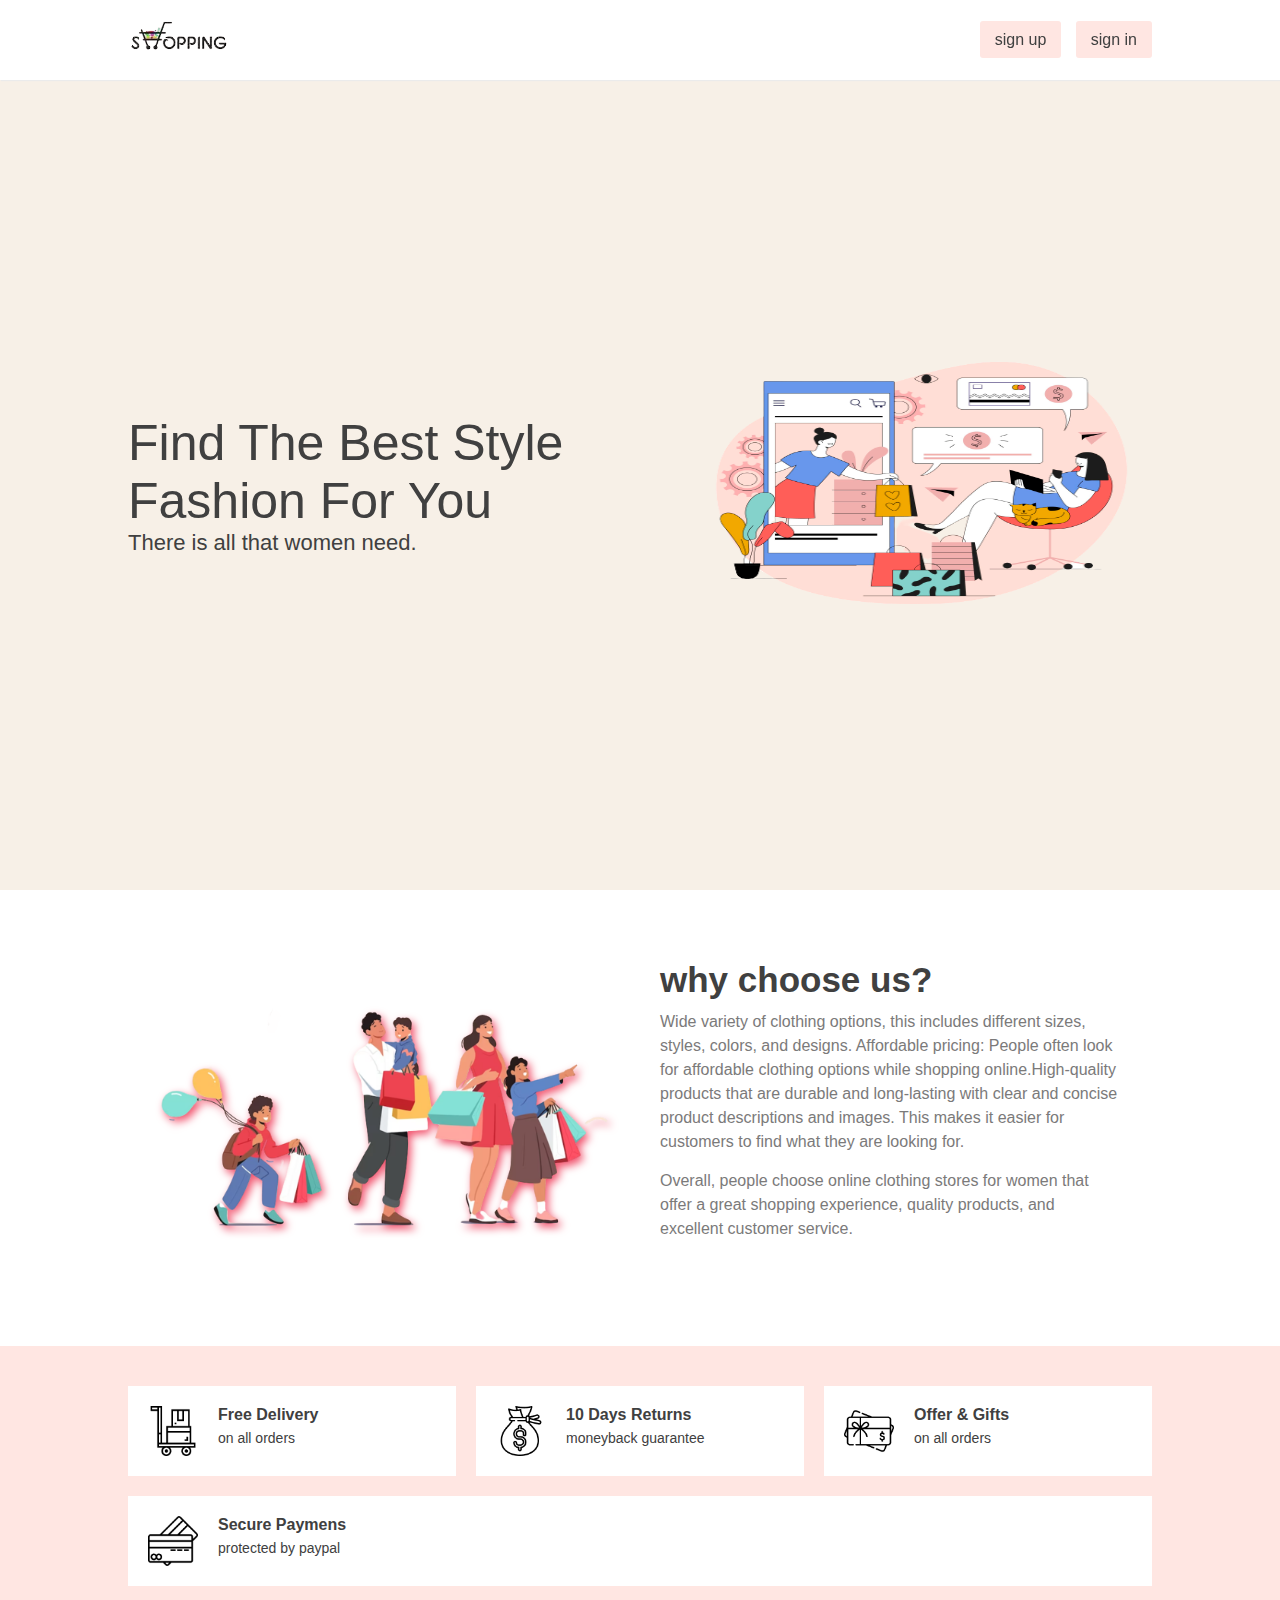
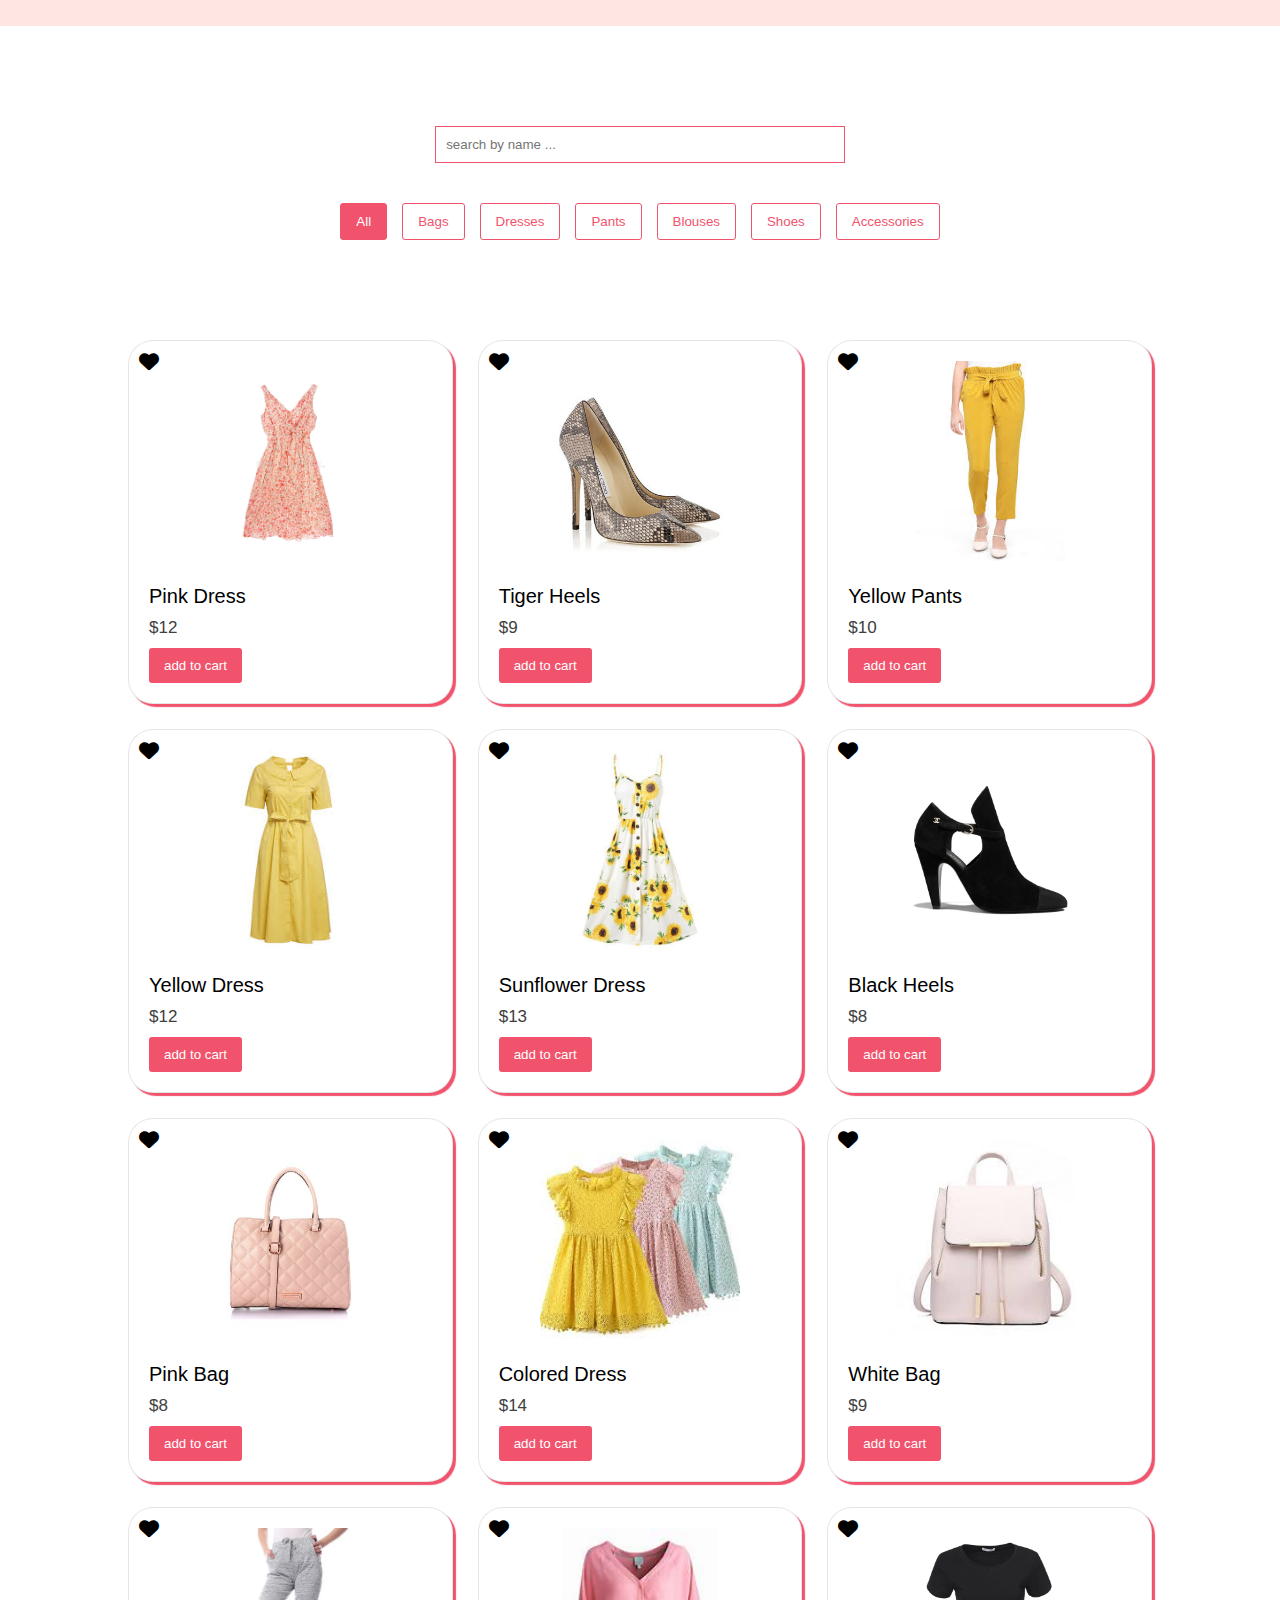
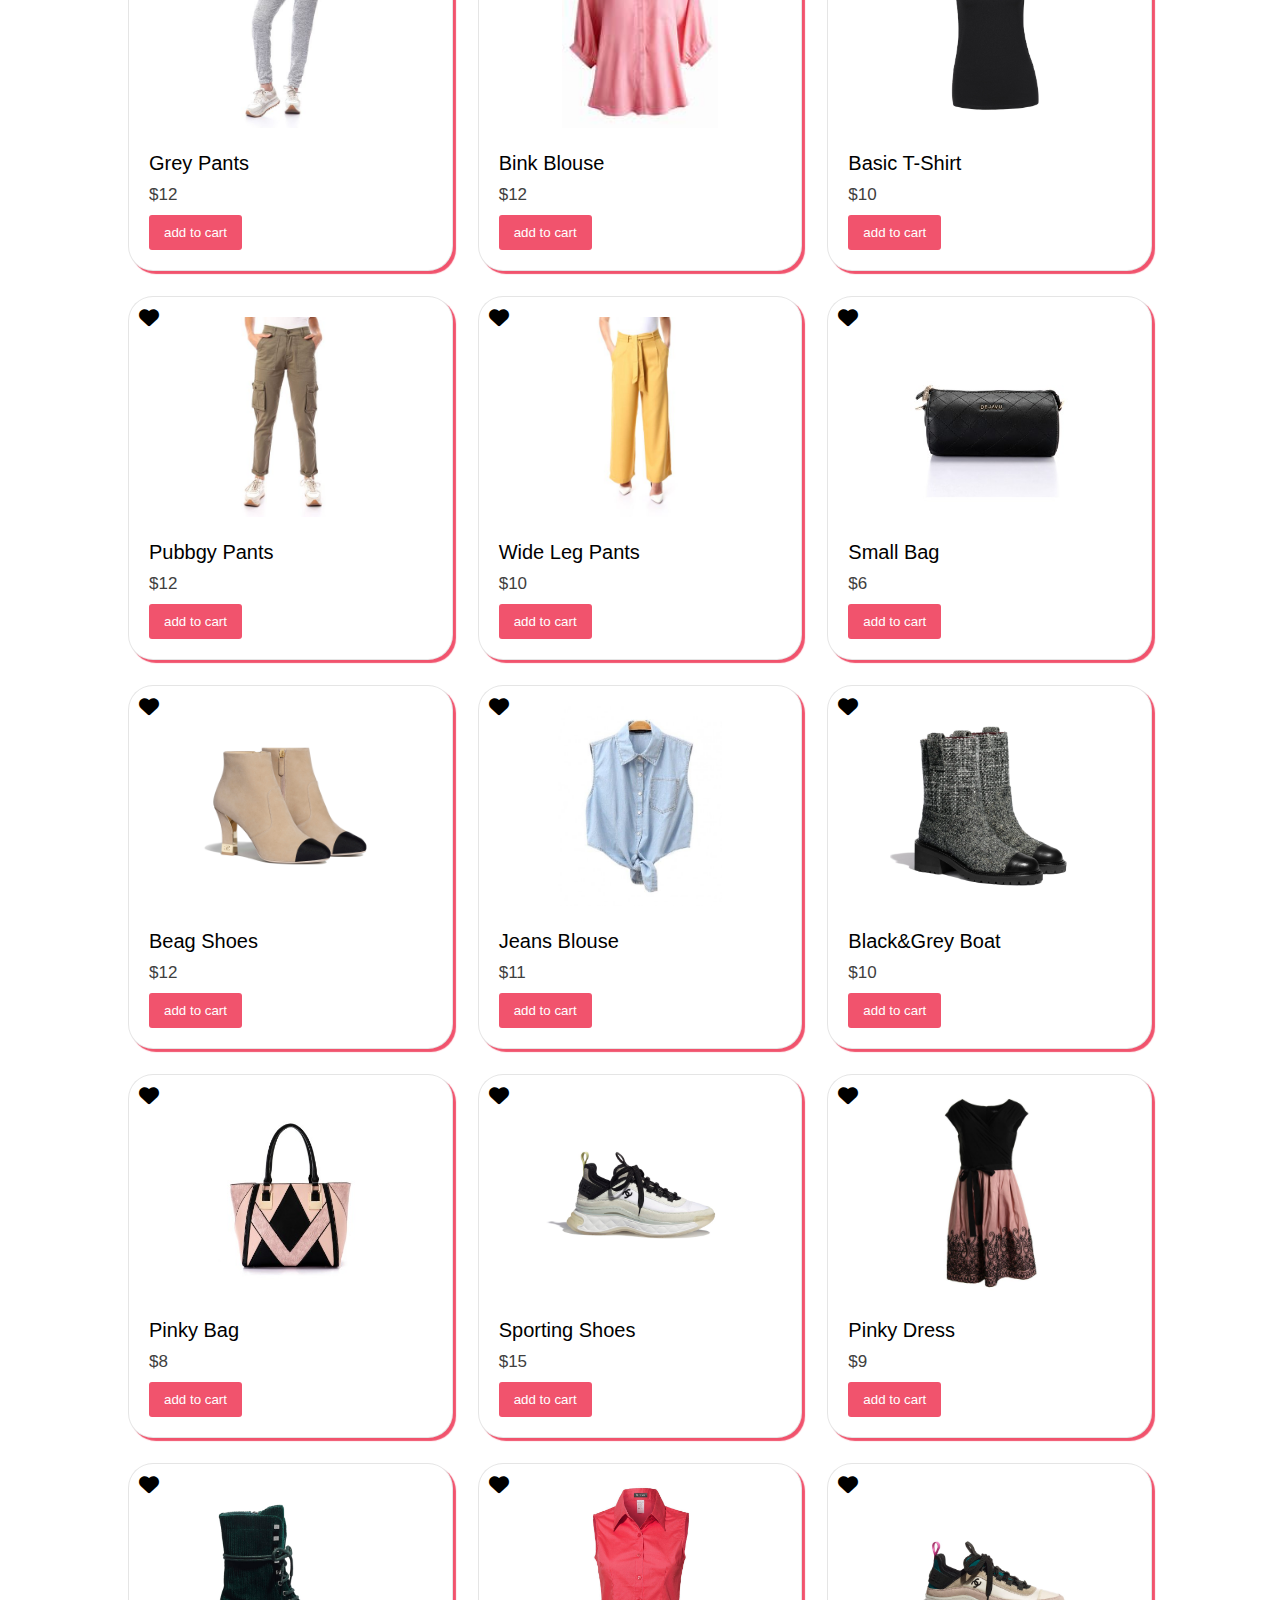
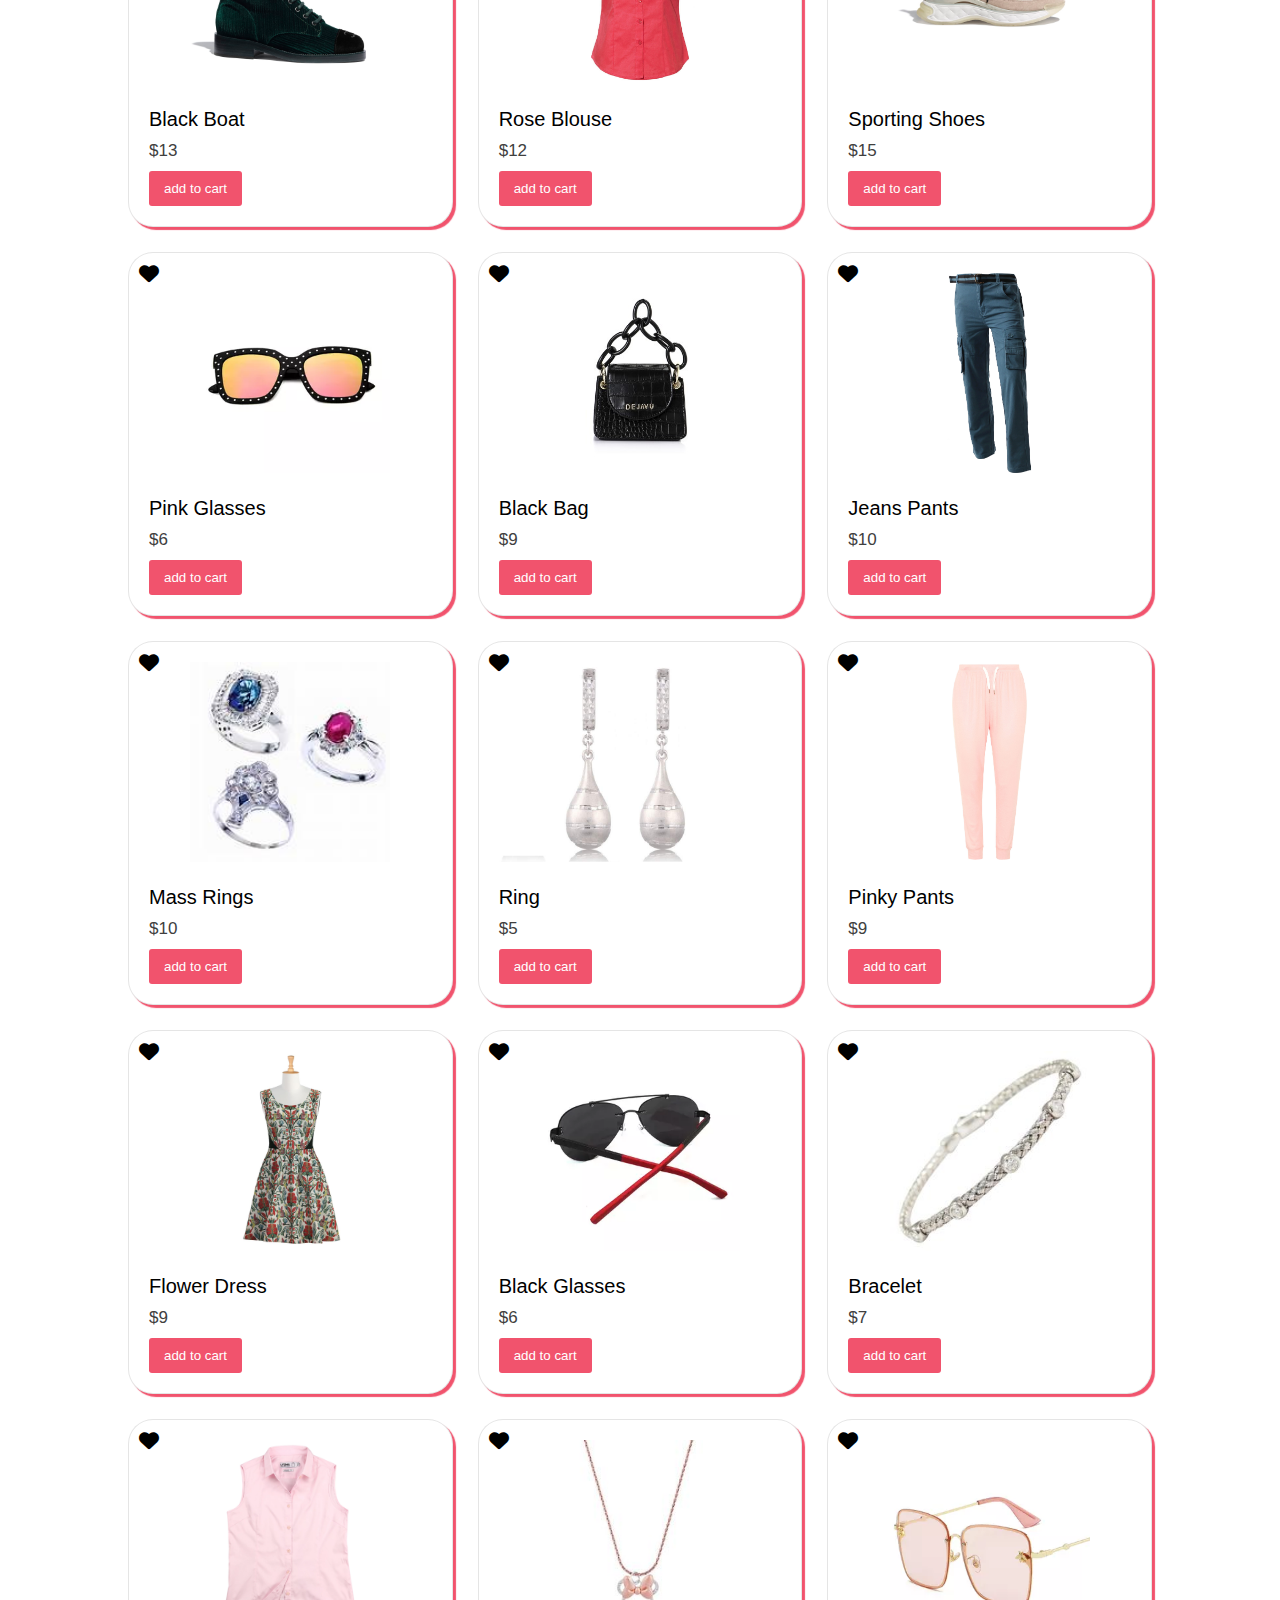
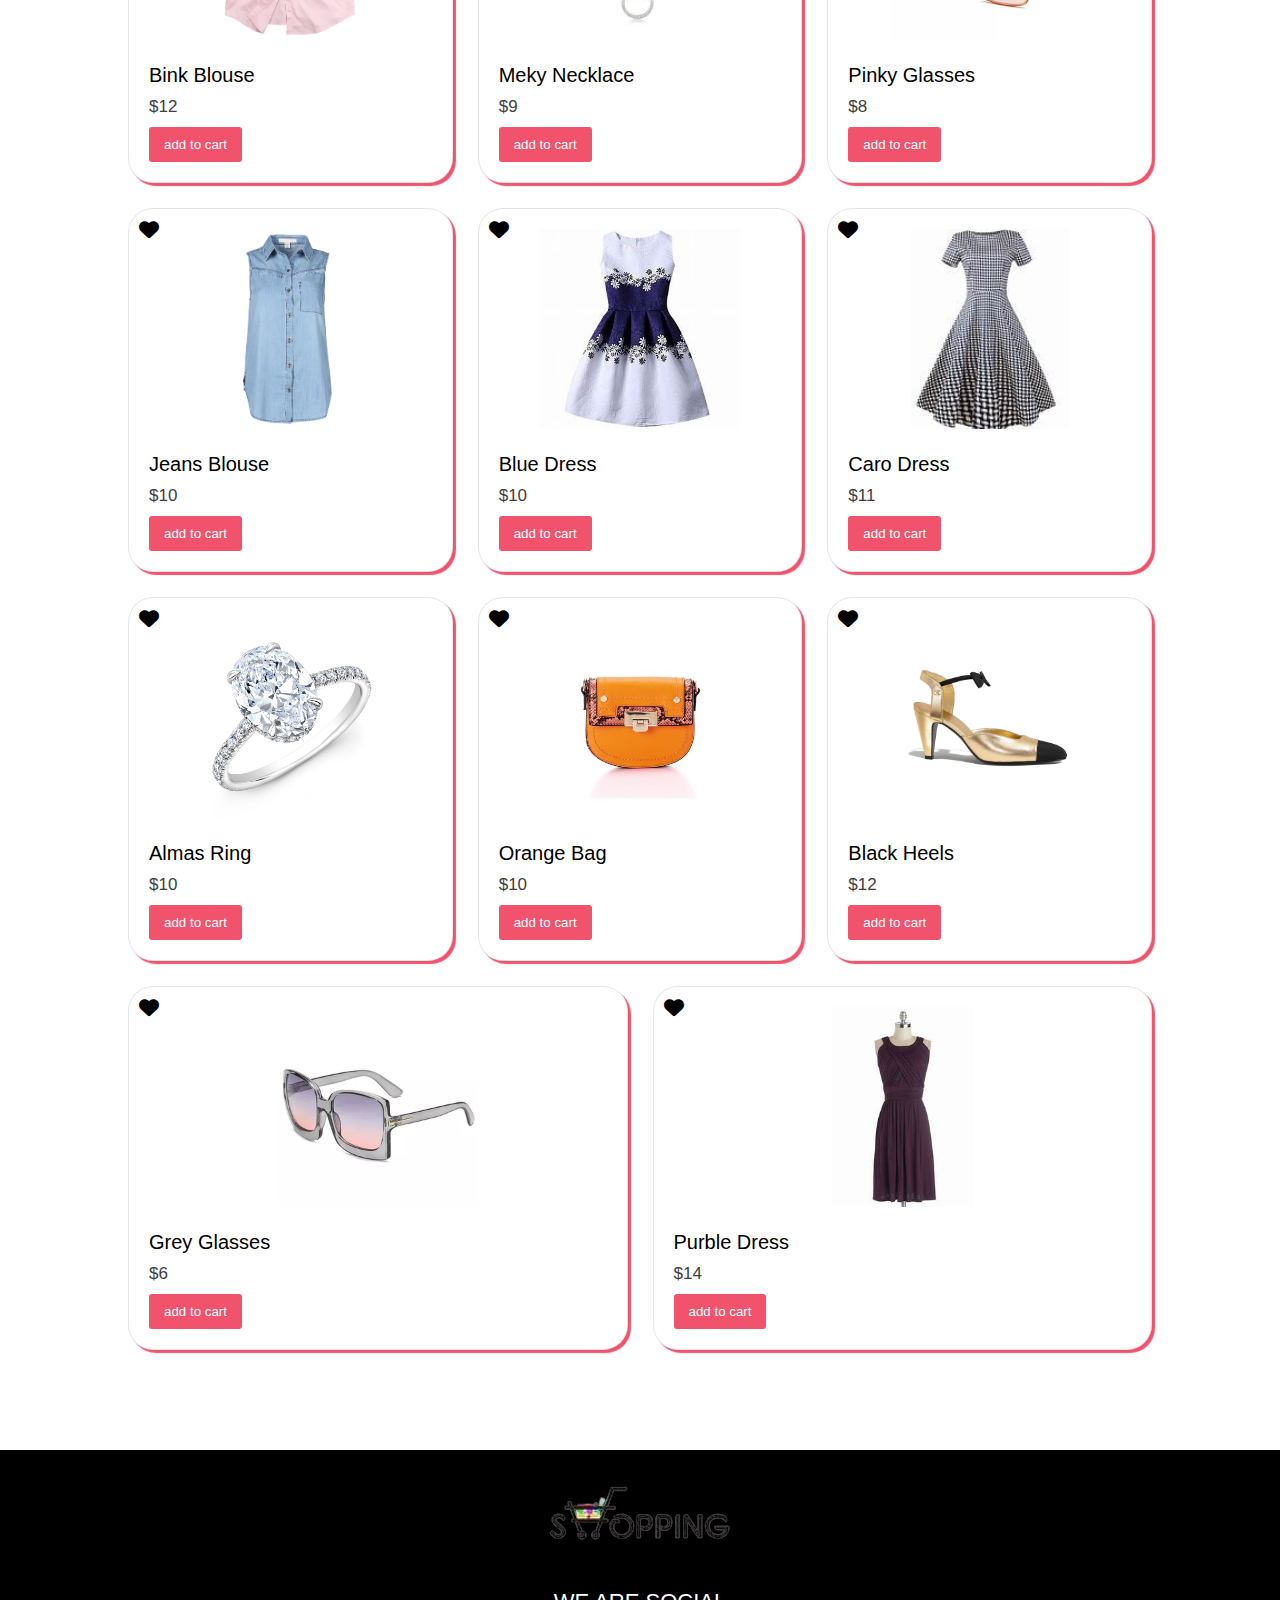
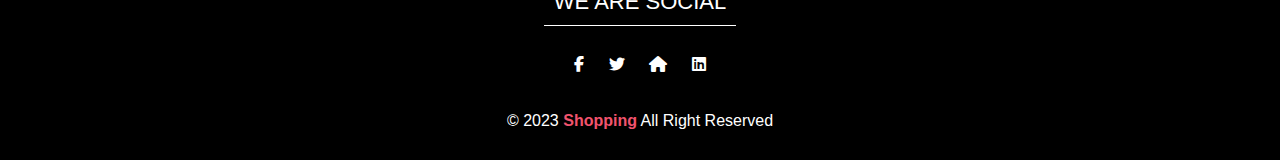
<file: index.html>
<!DOCTYPE html>
<html lang="en">

<head>
    <meta charset="UTF-8">
    <meta http-equiv="X-UA-Compatible" content="IE=edge">
    <meta name="viewport" content="width=device-width, initial-scale=1.0">
    <link rel="stylesheet" href="css/stylesheet.css">
    <link rel="stylesheet" href="https://cdnjs.cloudflare.com/ajax/libs/font-awesome/6.4.0/css/all.min.css">
    <title>Shopping</title>
</head>

<body>

    <!-- start navbar -->
    <header>
        <a href="index.html" class="logo">
            <img src="images/logo.png" alt="logo" />
        </a>
        <ul class="navbar">

            <div class="userInfo">
                <a href="favourite.html">Favourite</a>
                <div class="cart_icon">
                    <i class="fa-solid fa-cart-shopping" id="cart-shopping"></i>
                    <span class="bedge">0</span>
                    <div class="menuCart">
                        <div class="close">x</div>
                        <div class="addedProducts"></div>
                        <a href="cartProducts.html">view all</a>
                    </div>
                </div>
                <a href="#" id="user">Bassant123</a>
                <a href="#" id="logout">log out</a>
            </div>
        </ul>

        <div class="links">
            <a href="signup.html">sign up</a>
            <a href="login.html">sign in</a>
        </div>

        <i class="fa fa-bars" id="menu"></i>
    </header>
    <!-- end navbar  -->


    <!-- start Home Section -->
    <div class="home" id="home">
        <div class="container">
            <div class="content">
                <h1>find the best style fashion for you</h1>
                <h3>There is all that women need. </h3>
            </div>

            <div class="image">
                <img src="images/header.png">
            </div>
        </div>
    </div>
    <!-- End Home Section -->


    <!-- start about -->
    <div class="about" id="about">
        <div class="container">
            <div class="row">
                <div class="img-container">
                    <img src="images/about.png" alt="about">
                </div>

                <div class="content">
                    <h3>why choose us?</h3>
                    <p>Wide variety of clothing options, this includes different sizes, styles, colors, and designs.
                        Affordable pricing: People often look for affordable clothing options while shopping
                        online.High-quality products that are durable and long-lasting with clear and concise product
                        descriptions and images. This makes it easier for customers to find what they are looking for.
                    </p>

                    <p>
                        Overall, people choose online clothing stores for women that offer a great shopping experience,
                        quality products, and excellent customer service.
                    </p>
                </div>
            </div>
        </div>
    </div>
    <!-- end about -->

    <!-- start icons section  -->
    <section class="icons-container">
        <div class="container">
            <div class="icons">
                <img src="images/icon-1.png" alt="icon1">
                <div class="info">
                    <h3>free delivery</h3>
                    <span>on all orders</span>
                </div>
            </div>

            <div class="icons">
                <img src="images/icon-2.png" alt="icon2">
                <div class="info">
                    <h3>10 days returns</h3>
                    <span>moneyback guarantee</span>
                </div>
            </div>

            <div class="icons">
                <img src="images/icon-3.png" alt="icon3">
                <div class="info">
                    <h3>offer & gifts</h3>
                    <span>on all orders</span>
                </div>
            </div>

            <div class="icons">
                <img src="images/icon-4.png" alt="icon4">
                <div class="info">
                    <h3>secure paymens</h3>
                    <span>protected by paypal</span>
                </div>
            </div>

        </div>
    </section>
    <!-- ends icons section -->


    <!-- start prodcuts section -->
    <div class="container">
        <input type="search" id="search" placeholder="search by name ...">
        <div class="filterBtns">
            <button class="filter-btn active">All</button>
            <button class="filter-btn">Bags</button>
            <button class="filter-btn">Dresses</button>
            <button class="filter-btn">Pants</button>
            <button class="filter-btn">Blouses</button>
            <button class="filter-btn">Shoes</button>
            <button class="filter-btn">Accessories</button>
        </div>
    </div>

    <div class="products" id="product">
        <div class="container">
            <div class="allProducts">

            </div>
        </div>
    </div>
    <!-- end prodcuts section -->


    <!-- Start Footer -->
    <footer>
        <div class="container">
            <img src="images/logo.png" alt="Logo">
            <p>We Are Social</p>
            <div class="social-icons">
                <i class="fab fa-facebook-f"></i>
                <i class="fab fa-twitter"></i>
                <i class="fas fa-home"></i>
                <i class="fab fa-linkedin"></i>
            </div>
            <p class="copyright">&COPY; 2023 <span>Shopping</span> All Right Reserved</p>
        </div>
        </div>
    </footer>
    <!-- End Footer -->

    <script src="js/navbar.js"></script>
    <script src="js/main.js"></script>
</body>

</html>
</file>
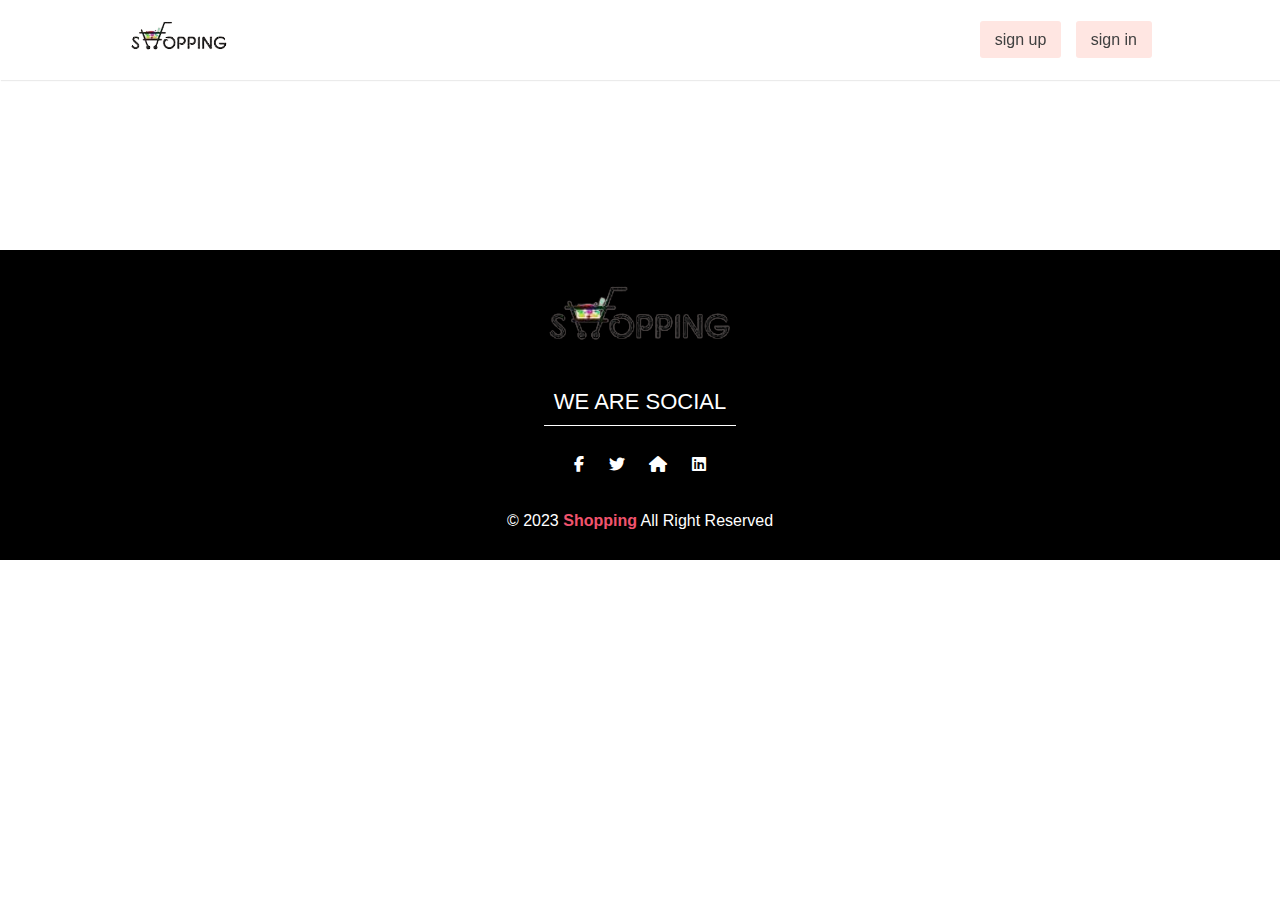
<file: cartProducts.html>
<!DOCTYPE html>
<html lang="en">

<head>
    <meta charset="UTF-8">
    <meta http-equiv="X-UA-Compatible" content="IE=edge">
    <meta name="viewport" content="width=device-width, initial-scale=1.0">
    <link rel="stylesheet" href="css/stylesheet.css">
    <link rel="stylesheet" href="https://cdnjs.cloudflare.com/ajax/libs/font-awesome/6.4.0/css/all.min.css">
    <title>Shopping</title>
</head>

<body>

    <!-- start navbar -->
    <header>
        <a href="index.html" class="logo">
            <img src="images/logo.png" alt="logo" />
        </a>
        <ul class="navbar">

            <div class="userInfo">
                <a href="#" id="user">Bassant123</a>
                <a href="#" id="logout">log out</a>
            </div>
        </ul>

        <div class="links">
            <a href="signup.html">sign up</a>
            <a href="login.html">sign in</a>
        </div>

        <i class="fa fa-bars" id="menu"></i>
    </header>
    <!-- end navbar  -->

    <div class="emptyCart">
        your cart is empty, please add any product :(
    </div>

    <div class="container">

        <div class="productsIncart">
        </div>
    </div>

    <!-- Start Footer -->
    <footer>
        <div class="container">
            <img src="images/logo.png" alt="Logo">
            <p>We Are Social</p>
            <div class="social-icons">
                <i class="fab fa-facebook-f"></i>
                <i class="fab fa-twitter"></i>
                <i class="fas fa-home"></i>
                <i class="fab fa-linkedin"></i>
            </div>
            <p class="copyright">&COPY; 2023 <span>Shopping</span> All Right Reserved</p>
        </div>
        </div>
    </footer>
    <!-- End Footer -->

    <script src="js/navbar.js"></script>
    <script src="js/cart.js"></script>
</body>

</html>
</file>
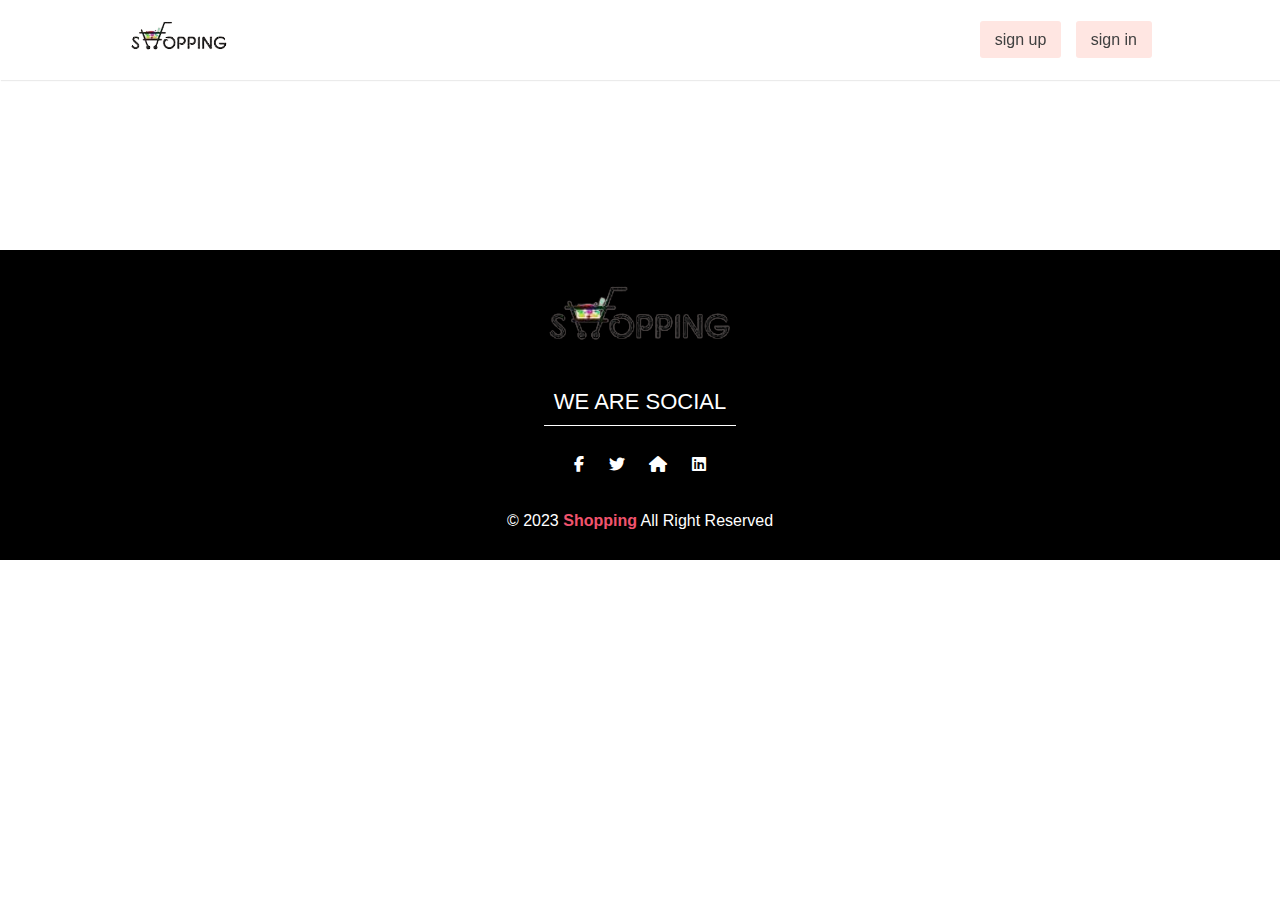
<file: favourite.html>
<!DOCTYPE html>
<html lang="en">

<head>
    <meta charset="UTF-8">
    <meta http-equiv="X-UA-Compatible" content="IE=edge">
    <meta name="viewport" content="width=device-width, initial-scale=1.0">
    <link rel="stylesheet" href="css/stylesheet.css">
    <link rel="stylesheet" href="https://cdnjs.cloudflare.com/ajax/libs/font-awesome/6.4.0/css/all.min.css">
    <title>Shopping || Favourite</title>
</head>

<body>

    <!-- start navbar -->
    <header>
        <a href="index.html" class="logo">
            <img src="images/logo.png" alt="logo" />
        </a>
        <ul class="navbar">

            <div class="userInfo">
                <a href="#" id="user">Bassant123</a>
                <a href="#" id="logout">log out</a>
            </div>
        </ul>

        <div class="links">
            <a href="signup.html">sign up</a>
            <a href="login.html">sign in</a>
        </div>

        <i class="fa fa-bars" id="menu"></i>
    </header>
    <!-- end navbar  -->

    <div class="emptyFav">
        your fav is empty, please add any product :(
    </div>

    <div class="container">
        <div class="favProducts">

        </div>
    </div>

    <!-- Start Footer -->
    <footer>
        <div class="container">
            <img src="images/logo.png" alt="Logo">
            <p>We Are Social</p>
            <div class="social-icons">
                <i class="fab fa-facebook-f"></i>
                <i class="fab fa-twitter"></i>
                <i class="fas fa-home"></i>
                <i class="fab fa-linkedin"></i>
            </div>
            <p class="copyright">&COPY; 2023 <span>Shopping</span> All Right Reserved</p>
        </div>
        </div>
    </footer>
    <!-- End Footer -->

    <script src="js/navbar.js"></script>
    <script src="js/favourite.js"></script>
</body>

</html>
</file>
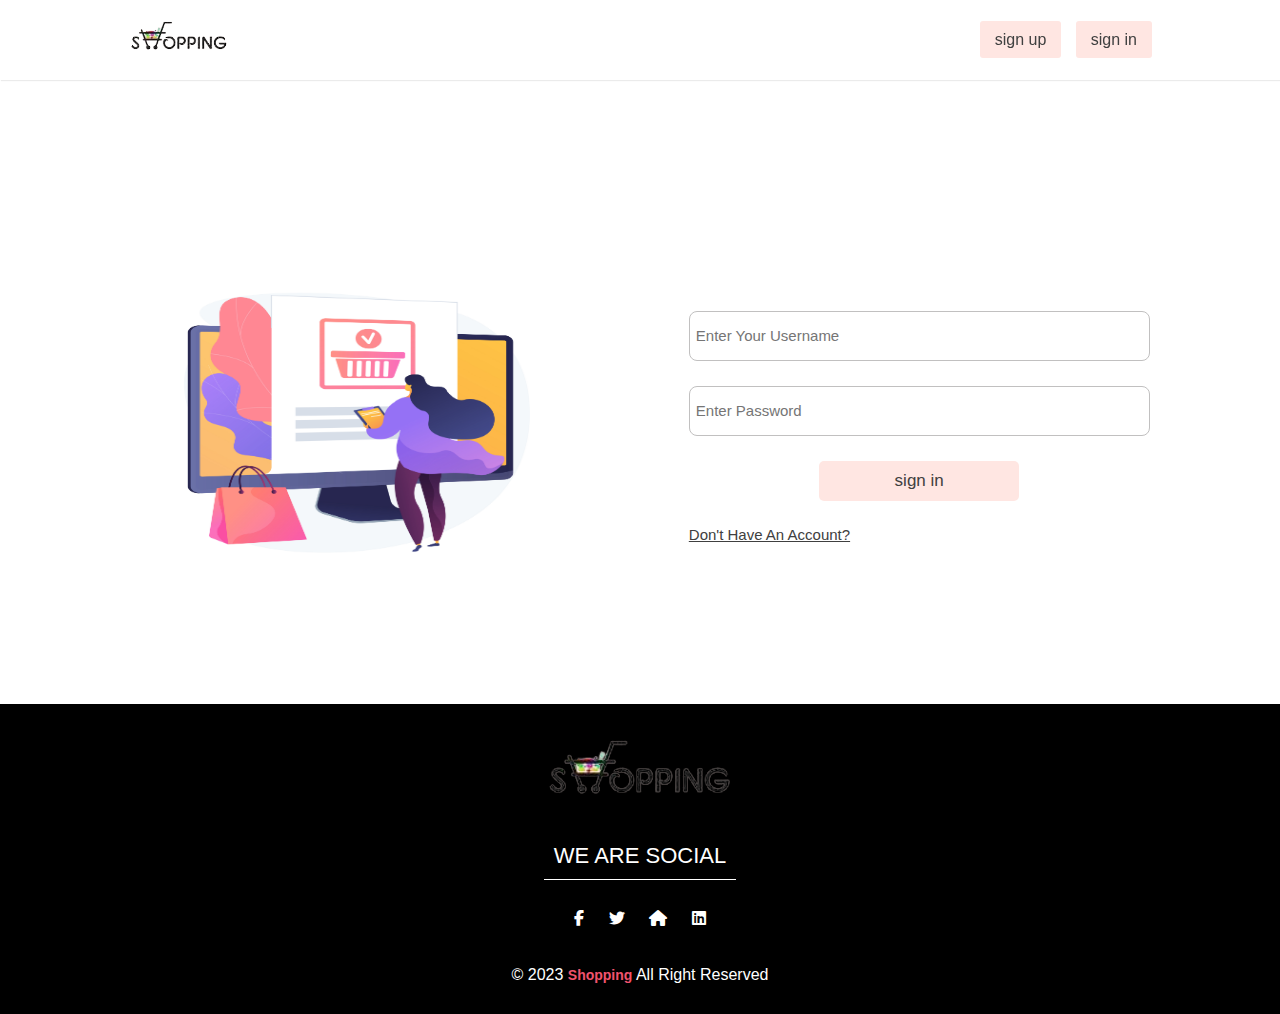
<file: login.html>
<!DOCTYPE html>
<html lang="en">

<head>
    <meta charset="UTF-8">
    <meta http-equiv="X-UA-Compatible" content="IE=edge">
    <meta name="viewport" content="width=device-width, initial-scale=1.0">
    <link rel="stylesheet" href="css/stylesheet.css">
    <link rel="stylesheet" href="css/form.css">
    <link rel="stylesheet" href="https://cdnjs.cloudflare.com/ajax/libs/font-awesome/6.4.0/css/all.min.css">
    <title>Shopping || Signin</title>
</head>

<body>

    <!-- start navbar -->
    <header>
        <a href="index.html" class="logo">
            <img src="images/logo.png" alt="logo" />
        </a>
        <div class="formlinks">
            <a href="signup.html">sign up</a>
            <a href="login.html">sign in</a>
        </div>
    </header>
    <!-- end navbar  -->

    <!-- Start Sign In -->
    <div class="form-section">
        <div class="container">
            <div class="content">
                <div class="image">
                    <img src="images/login.jpg" alt="signup">
                </div>
                <form>
                    <div class="inputBox">
                        <input type="text" placeholder="Enter Your Username" id="userName">
                        <span class="failed"></span>
                    </div>

                    <div class="inputBox">
                        <input type="password" placeholder="Enter Password" id="Password">
                        <span class="failed"></span>
                    </div>
                    <input type="submit" value="sign in" id="btn-signin">

                    <div class="account">
                        <a href="signup.html">don't have an account?</a>
                    </div>
                </form>
            </div>
        </div>
    </div>
    <!-- End Sign In -->

    <!-- Start Footer -->
    <footer>
        <div class="container">
            <img src="images/logo.png" alt="Logo">
            <p>We Are Social</p>
            <div class="social-icons">
                <i class="fab fa-facebook-f"></i>
                <i class="fab fa-twitter"></i>
                <i class="fas fa-home"></i>
                <i class="fab fa-linkedin"></i>
            </div>
            <p class="copyright">&COPY; 2023 <span>Shopping</span> All Right Reserved</p>
        </div>
        </div>
    </footer>
    <!-- End Footer -->


    <script src="js/login.js"></script>
</body>

</html>
</file>
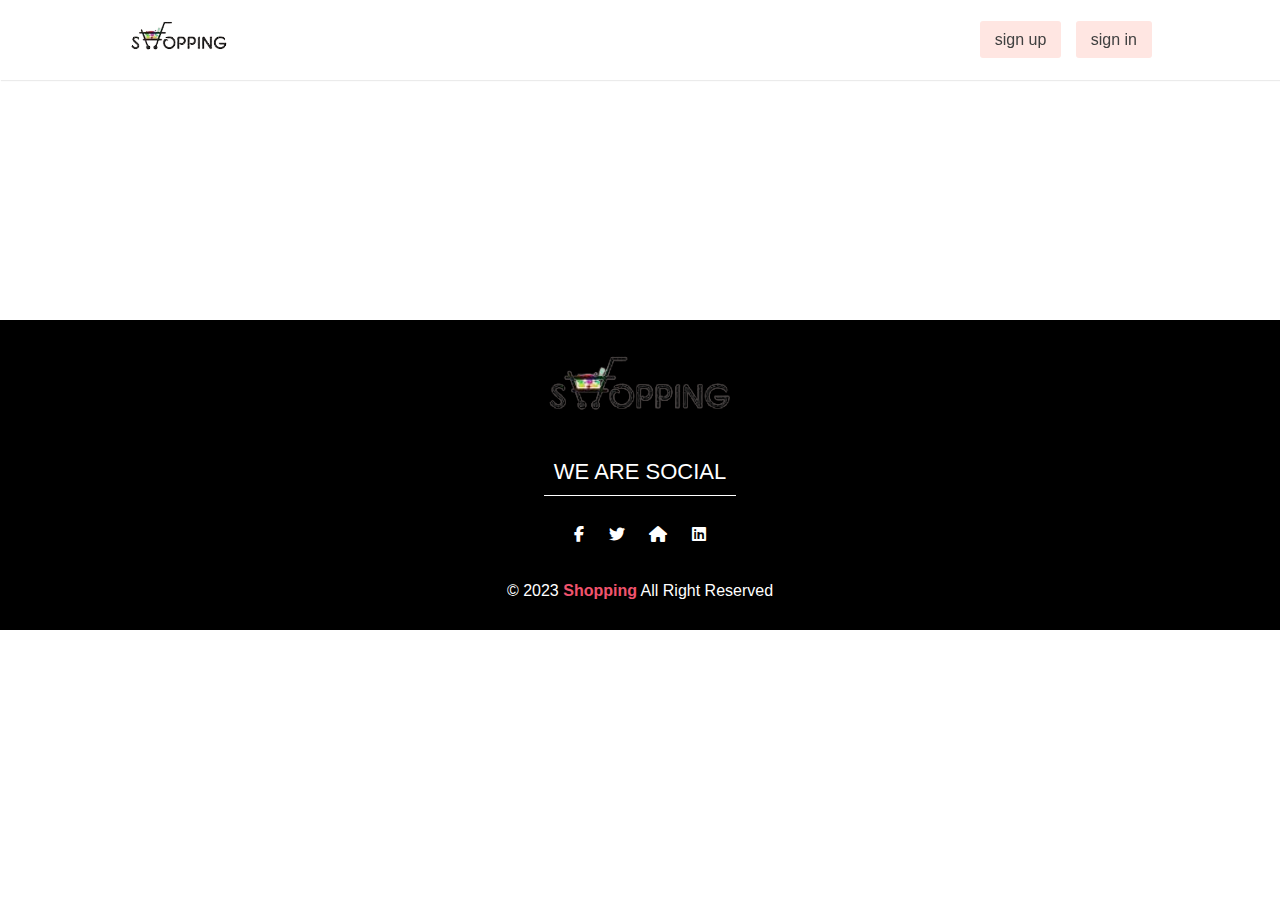
<file: productDetails.html>
<!DOCTYPE html>
<html lang="en">

<head>
    <meta charset="UTF-8">
    <meta http-equiv="X-UA-Compatible" content="IE=edge">
    <meta name="viewport" content="width=device-width, initial-scale=1.0">
    <link rel="stylesheet" href="css/stylesheet.css">
    <link rel="stylesheet" href="https://cdnjs.cloudflare.com/ajax/libs/font-awesome/6.4.0/css/all.min.css">
    <title>Shopping||Details</title>
</head>

<body>

    <!-- start navbar -->
    <header>
        <a href="index.html" class="logo">
            <img src="images/logo.png" alt="logo" />
        </a>
        <ul class="navbar">

            <div class="userInfo">
                <a href="#" id="user">Bassant123</a>
                <a href="#" id="logout">log out</a>
            </div>
        </ul>

        <div class="links">
            <a href="signup.html">sign up</a>
            <a href="login.html">sign in</a>
        </div>

        <i class="fa fa-bars" id="menu"></i>
    </header>
    <!-- end navbar  -->

    <!-- Product Details -->
    <div class="container">
        <div class="product-details">

        </div>
    </div>
    <!-- End Product Details -->

    <!-- Start Footer -->
    <footer>
        <div class="container">
            <img src="images/logo.png" alt="Logo">
            <p>We Are Social</p>
            <div class="social-icons">
                <i class="fab fa-facebook-f"></i>
                <i class="fab fa-twitter"></i>
                <i class="fas fa-home"></i>
                <i class="fab fa-linkedin"></i>
            </div>
            <p class="copyright">&COPY; 2023 <span>Shopping</span> All Right Reserved</p>
        </div>
        </div>
    </footer>
    <!-- End Footer -->

    <script src="js/navbar.js"></script>
    <script src="js/main.js"></script>
    <script src="js/productDetails.js"></script>
</body>

</html>
</file>
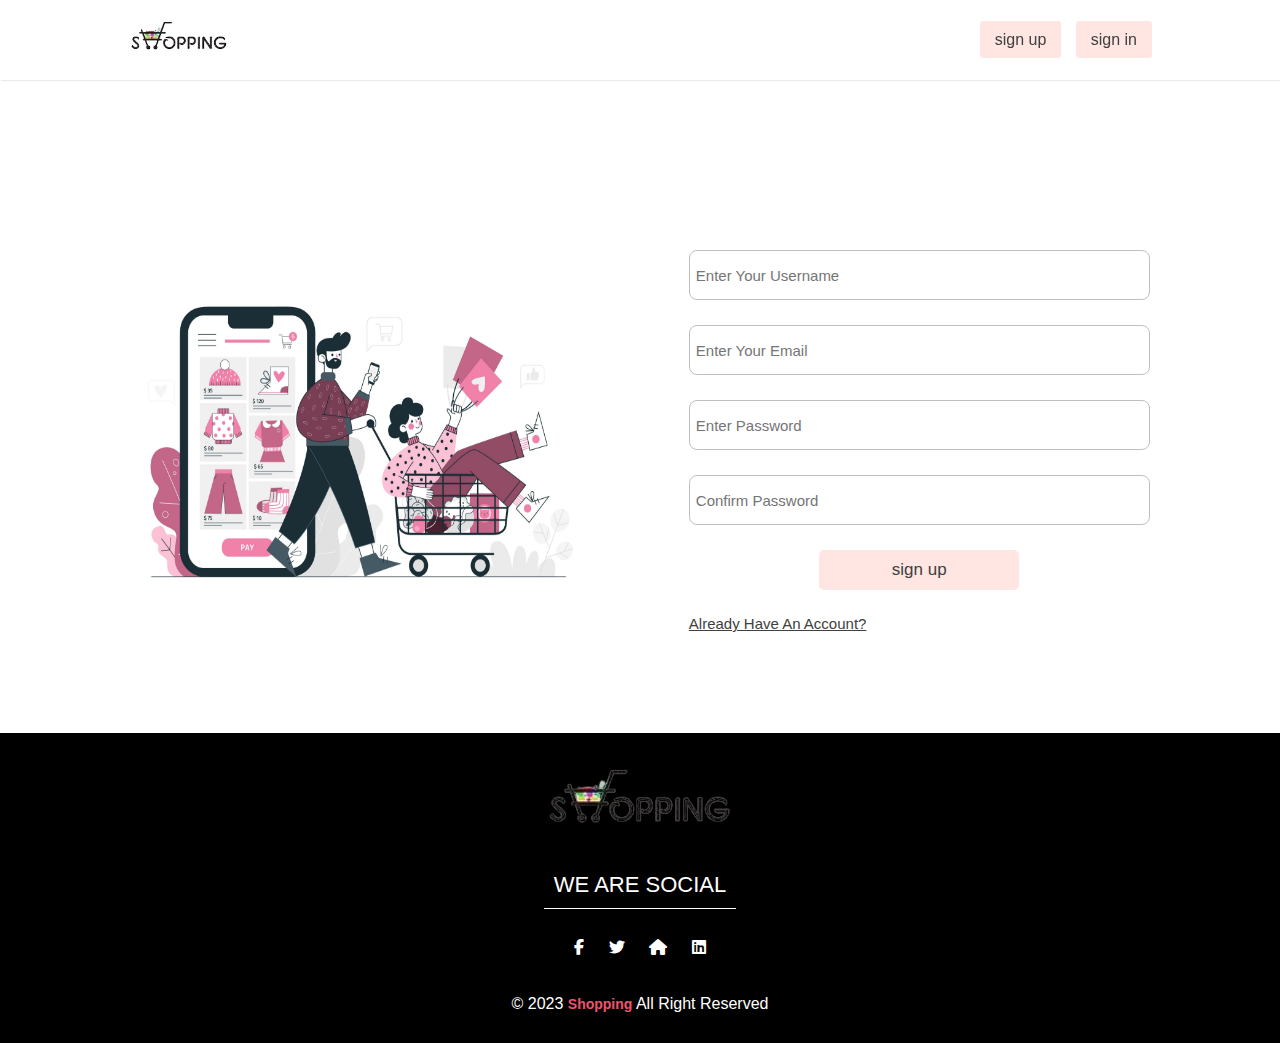
<file: signup.html>
<!DOCTYPE html>
<html lang="en">

<head>
    <meta charset="UTF-8">
    <meta http-equiv="X-UA-Compatible" content="IE=edge">
    <meta name="viewport" content="width=device-width, initial-scale=1.0">
    <link rel="stylesheet" href="css/stylesheet.css">
    <link rel="stylesheet" href="css/form.css">
    <link rel="stylesheet" href="https://cdnjs.cloudflare.com/ajax/libs/font-awesome/6.4.0/css/all.min.css">
    <title>Shopping || Signup</title>
</head>

<body>

    <!-- start navbar -->
    <header>
        <a href="index.html" class="logo">
            <img src="images/logo.png" alt="logo" />
        </a>
        <div class="formlinks">
            <a href="signup.html">sign up</a>
            <a href="login.html">sign in</a>
        </div>
    </header>
    <!-- end navbar  -->

    <!-- Start Sign Up -->
    <div class="form-section">
        <div class="container">
            <div class="content">
                <div class="image">
                    <img src="images/signup.jpg" alt="signup">
                </div>
                <form>
                    <div class="inputBox">
                        <input type="text" placeholder="Enter Your Username" id="username">
                        <span class="failed"></span>
                    </div>
                    <div class="inputBox">
                        <input type="email" placeholder="Enter Your Email" id="email">
                        <span class="failed"></span>
                    </div>
                    <div class="inputBox">
                        <input type="password" placeholder="Enter Password" id="password">
                        <span class="failed"></span>
                    </div>
                    <div class="inputBox">
                        <input type="password" placeholder="Confirm Password" id="conPassword">
                        <span class="failed"></span>
                    </div>

                    <input type="submit" value="sign up" id="btn-signup">

                    <div class="account">
                        <a href="login.html">already have an account?</a>
                    </div>
                </form>
            </div>
        </div>
    </div>
    <!-- End Sign Up -->

    <!-- Start Footer -->
    <footer>
        <div class="container">
            <img src="images/logo.png" alt="Logo">
            <p>We Are Social</p>
            <div class="social-icons">
                <i class="fab fa-facebook-f"></i>
                <i class="fab fa-twitter"></i>
                <i class="fas fa-home"></i>
                <i class="fab fa-linkedin"></i>
            </div>
            <p class="copyright">&COPY; 2023 <span>Shopping</span> All Right Reserved</p>
        </div>
        </div>
    </footer>
    <!-- End Footer -->


    <script src="js/signup.js"></script>
</body>

</html>
</file>
<file: css/stylesheet.css>
* {
    box-sizing: border-box;
    padding: 0;
    margin: 0;
    font-family: 'Open Sans', sans-serif;
}

:root {
    --primary-color: #ffe6e2;
    --secondery-color: rgb(247, 240, 231);
    --main-color: rgb(241, 83, 109);
    --black-color: #404040;
    --white-color: #ffffff;
    --mTop: 100px
}

body {
    scroll-behavior: smooth;
}


/* Start Components */
.container {
    width: 80%;
    margin: 0 auto;
}

/* End Components */

/* start nav */
header {
    width: 100%;
    min-height: 80px;
    padding: 2px 10%;
    position: fixed;
    top: 0;
    right: 0;
    z-index: 1000;
    box-shadow: 1px 1px 1px rgb(235, 235, 235);
    display: flex;
    justify-content: space-between;
    align-items: center;
    background-color: var(--white-color);
}


header .logo img {
    height: 40px;
    object-fit: cover;
}

.navbar {
    display: flex;
    align-items: center;
    justify-content: center;
    gap: 2.5rem;
}

li {
    list-style: none;
}

.navbar li a {
    color: var(--black-color);
    text-decoration: none;
    font-size: 17px;
    text-transform: capitalize;
}

.navbar li a:hover,
li a.active {
    text-decoration: none;
    color: var(--main-color);
}


#menu {
    font-size: 2rem;
    cursor: pointer;
    display: none;
}

/*user info*/
.links a {
    text-decoration: none;
    background-color: var(--primary-color);
    color: var(--black-color);
    padding: 10px 15px;
    transition: 0.2s;
    border-radius: 3px;
    margin-left: 10px;
}

.links a:hover {
    background-color: var(--secondery-color);
}

.userInfo {
    display: none;
}

.userInfo i {
    font-size: 22px;
    padding-left: 12px;
    color: var(--black-color);
    cursor: pointer;
}

.userInfo a {
    text-decoration: none;
    color: var(--black-color);
    padding-left: 12px
}

.userInfo span {
    background-color: var(--main-color);
    color: var(--white-color);
    text-align: center;
    font-weight: bold;
    padding: 3px 6px;
    border-radius: 50%;
    font-size: 12px;
    position: relative;
    left: -10px;
    top: -12px;
}

.userInfo .cart_icon {
    position: relative;
}

.userInfo .cart_icon .menuCart {
    background-color: var(--white-color);
    position: absolute;
    top: 52px;
    right: -170px;
    width: 220px;
    border: 1px solid rgb(239, 235, 235);
    display: flex;
    flex-direction: column;
    gap: 10px;
    align-items: center;
    justify-content: center;
    padding: 10px 0;
    text-transform: capitalize;
    display: none;
}

.userInfo .cart_icon .menuCart .close {
    display: none;
}

.addedProducts {
    width: 80%;
    display: flex;
    flex-direction: column;
    gap: 15px;
}

.userInfo .cart_icon .menuCart.open {
    display: flex;
}

.userInfo .menuCart p {
    background-color: var(--secondery-color);
    width: 100%;
    text-align: center;
    padding: 8px 0;
    color: var(--black-color);
}

.userInfo .menuCart a {
    background-color: var(--main-color);
    color: white;
    padding: 10px 15px;
    transition: 0.2s;
    width: 80%;
    text-align: center;
}

@media (max-width:992px) {
    header {
        padding: 20px 2%;
    }

    .navbar {
        display: flex;
        flex-direction: column;
        position: absolute;
        top: 101%;
        right: -100%;
        width: 100%;
        height: auto;
        padding: 20px 0 50px 0;
        background-color: var(--white-color);
        transition: all 0.5s ease;
        text-align: center;
        border-left: 2px solid rgb(244, 244, 244);
        border-radius: 5px;
    }

    .navbar.open {
        right: 0;
    }

    .navbar li a {
        transition: 0.3s padding;
    }

    .navbar li a:hover {
        padding-left: 8px;
    }

    #menu {
        display: flex;
    }

    .userInfo.userInfoAppearing {
        display: flex;
        flex-direction: column;
        gap: 15px;
        justify-content: center;
        align-items: center;
    }

    .userInfo .cart_icon .menuCart {
        position: fixed;
        width: 100%;
        height: 100%;
        top: 0;
        left: 0;
        right: 0;
        bottom: 0;

    }

    .userInfo .cart_icon .menuCart .close {
        display: flex;
        position: absolute;
        top: 60px;
        right: 30px;
        cursor: pointer;
        color: white;
        background-color: var(--main-color);
        border-radius: 50%;
        text-align: center;
        padding: 2px 8px;
    }
}

/* end nav */

/* start Home section*/

.home {
    width: 100%;
    min-height: 90vh;
    display: flex;
    align-items: center;
    margin-top: 80px;
    background-color: var(--secondery-color);
}

.home .container {
    display: flex;
    align-items: center;
    justify-content: space-between;
}

.home .content {
    width: 45%;
}

.home h1 {
    font-size: 50px;
    color: var(--black-color);
    text-transform: capitalize;
    font-weight: 500;
}

.home h3 {
    font-size: 22px;
    color: var(--black-color);
    font-weight: 400;
}


.home .image {
    width: 45%;
}

@keyframes upp {

    0% {
        top: 0;
    }

    50% {
        top: -30px
    }

    100% {
        top: 0
    }
}

.home .image img {
    width: 100%;
    height: 300px;
    position: relative;
    -webkit-animation: upp 5s linear infinite;
    animation: upp 5s linear infinite;
}


@media (max-width:992px) {

    .home .container {
        flex-direction: column;
        padding: 50px 20px;
        text-align: center;
        gap: 30px;
    }

    .home .content,
    .home .image {
        width: 100%;
    }

    .home h1 {
        font-size: 30px
    }

    .home h3 {
        font-size: 20px
    }

}

@media (max-width:767px) {
    .home .container {
        width: 100%;
    }
}

/* end home section*/

/* Start About */
.about {
    margin-top: 70px
}

.about .row {
    display: flex;
    align-items: center;
    flex-wrap: wrap;
    gap: 20px;
}

.img-container {
    width: 50%;
}

@keyframes move {

    0% {
        left: 0;
    }

    50% {
        left: -10px
    }

    100% {
        left: 0
    }
}


.img-container img {
    width: 100%;
    object-fit: cover;
    filter: drop-shadow(3px 4px 4px var(--main-color));
    position: relative;
    -webkit-animation: move 3s linear infinite;
    animation: move 3s linear infinite;
}

.about .row .content {
    width: 45%;
}

.about .row .content h3 {
    font-size: 35px;
    color: var(--black-color);
}

.about .row .content p {
    font-size: 16px;
    color: #7b7a7a;
    padding: 5px 0;
    padding-top: 10px;
    line-height: 1.5;
}

@media (max-width:767px) {
    .about .row {
        flex-direction: column;
    }

    .img-container {
        width: 100%;
    }

    .about .row .content {
        width: 100%;
    }

    .about .row .content h3 {
        font-size: 30px;
    }
}

/* End About */

/* Start Icons */
.icons-container {
    background-color: var(--primary-color);
    padding: 40px 0;
    margin-top: var(--mTop);
}

.icons-container .container {
    display: flex;
    flex-wrap: wrap;
    gap: 20px;
}

.icons-container .icons {
    display: flex;
    background-color: white;
    padding: 20px;
    flex: 1 250px;
}


.icons-container .icons img {
    height: 50px;
    margin-right: 20px;
}

.icons-container .icons h3 {
    color: var(--black-color);
    font-size: 16px;
    text-transform: capitalize;
    padding-bottom: 5px;
}

.icons-container .icons span {
    color: var(--black-color);
    font-size: 14px;
}

/* End Icons */


/*Start products*/
.products {
    margin-top: var(--mTop);
}


.products .allProducts {
    display: flex;
    flex-wrap: wrap;
    gap: 25px;
}

.products .allProducts .box {
    flex: 1 250px;
    background-color: var(--white-color);
    box-shadow: 3px 3px 1px var(--main-color);
    border-radius: 25px;
    border: 1px solid rgba(0, 0, 0, .1);
    position: relative;
}

.products .allProducts .box .favorite {
    color: var(--black-color);
    font-size: 20px;
    position: absolute;
    top: 10px;
    left: 10px;
    z-index: 1;
}

.products .allProducts .box .favorite i:hover {
    cursor: pointer;
    transform: scale(1.2);
}


.products .allProducts .box .image {
    padding-top: 20px;
    text-align: center;
}

.products .allProducts .box .image img {
    height: 200px;
    transition: 0.3s;
}

.products .allProducts .box:hover .image img {
    transform: scale(1.1);
}

.products .allProducts .box .content {
    padding: 20px;
    width: 100%;
}

.products .allProducts .box .content h3 {
    font-size: 20px;
    text-transform: capitalize;
    font-weight: 500;
    cursor: pointer;
}



.products .allProducts .box .content .price {
    font-size: 17px;
    color: var(--black-color);
    margin: 10px 0;
}

.products .allProducts .box .content .cart-btn {
    outline: none;
    border: none;
    border-radius: 3px;
    background-color: var(--main-color);
    color: white;
    padding: 10px 15px;
    transition: 0.2s;
}

.products .allProducts .box .content .cart-btn:hover {
    border: 1px solid var(--main-color);
    background-color: transparent;
    color: var(--main-color);
    cursor: pointer;
}

/*End products*/

/*start products in cart*/
.productsIncart,
.favProducts {
    display: flex;
    flex-wrap: wrap;
    align-items: center;
    gap: 20px;
    margin-top: 150px;
}

.productsIncart .box,
.favProducts .box {
    display: flex;
    justify-content: space-between;
    width: 30%;
    background-color: var(--white-color);
    border: 2px solid rgb(236, 236, 236);
    position: relative;
}


@media (max-width:992px) {

    .productsIncart .box,
    .favProducts .box {
        width: 45%;
    }
}

@media (max-width:767px) {

    .productsIncart .box,
    .favProducts .box {
        width: 100%;
    }
}

.productsIncart .box .content,
.favProducts .box .content {
    width: 50%;
    padding: 20px 0;
}

.productsIncart .box .content h3,
.favProducts .box .content h3 {
    font-size: 20px;
    text-transform: capitalize;
    color: var(--black-color);
    font-weight: 500;
}

.productsIncart .box .content .price,
.favProducts .box .content .price {
    font-size: 17px;
    color: var(--black-color);
    margin: 10px 0;
}

.productsIncart .box .content .remove,
.favProducts .box .content .remove {
    outline: none;
    border: none;
    border-radius: 3px;
    background-color: var(--main-color);
    color: white;
    padding: 10px 15px;
    transition: 0.2s;
    position: absolute;
    right: 10px;
    bottom: 10px;
}

.productsIncart .box .content .remove:hover,
.favProducts .box .content .remove:hover {
    border: 1px solid var(--main-color);
    background-color: transparent;
    color: var(--main-color);
    cursor: pointer;
}

.productsIncart .box .image,
.favProducts .box .image {
    width: 40%;
}

.productsIncart .box img,
.favProducts .box img {
    height: 150px;
    width: 100%;
}

.emptyCart,
.emptyFav {
    text-align: center;
    background-color: var(--primary-color);
    padding: 50px;
    margin: 0 auto;
    width: 80%;
    margin-top: 250px;
    display: none;
}

/*end products in cart*/

/*start product details*/
.product-details {
    text-align: center;
    padding: 20px;
    margin-top: 180px;
}

.product-details img {
    width: 500px;
    height: 300px;
}

@media (max-width:767px) {

    .product-details img {
        width: 100%
    }
}

.product-details .content h3 {
    font-size: 20px;
    text-transform: capitalize;
    color: var(--black-color);
    font-weight: 500;
}

.product-details .content .price {
    font-size: 17px;
    color: var(--black-color);
    margin: 10px 0;
}

/*end product details*/

/*Start Filteration*/
input {
    display: block;
    margin: 0 auto;
    width: 40%;
    border: 1px solid var(--main-color);
    padding: 10px;
    outline: none;
    color: #888888;
    margin-top: var(--mTop);
}

@media (max-width:767px) {
    input {
        width: 80%;
    }
}

.filterBtns {
    margin-top: 40px;
    display: flex;
    justify-content: center;
    gap: 15px;
}

@media (max-width:767px) {
    .filterBtns {
        flex-direction: column;
        padding: 0 30px;
    }
}

.filter-btn.active {
    background-color: var(--main-color);
    color: var(--white-color);
}

.filter-btn {
    outline: none;
    border: none;
    border-radius: 3px;
    border: 1px solid var(--main-color);
    background-color: transparent;
    color: var(--main-color);
    padding: 10px 15px;
    transition: 0.2s;
}

.filter-btn:hover {
    background-color: var(--main-color);
    color: var(--white-color);
    cursor: pointer;
}

/*End Filteration*/


/*start footer */
footer {
    background-color: black;
    color: var(--white-color);
    text-align: center;
    padding: 30px 0;
    margin-top: var(--mTop);
}


footer p:not(.copyright) {
    text-transform: uppercase;
    border-bottom: 1px solid white;
    padding: 10px;
    font-size: 22px;
    width: fit-content;
    margin: 20px auto;
}

footer .social-icons i {
    padding: 10px;
}

footer .copyright {
    margin-top: 30px;
}

footer .copyright span {
    color: var(--main-color);
    font-weight: bold;
}

/*end footer */
</file>
<file: css/form.css>
:root {
    --primary-color: #ffe6e2;
    --secondery-color: rgb(247, 240, 231);
    --black-color: #404040;
    --white-color: #ffffff;
}

body {
    scroll-behavior: smooth;
}

.formlinks a {
    text-decoration: none;
    background-color: var(--primary-color);
    color: var(--black-color);
    padding: 10px 15px;
    transition: 0.2s;
    border-radius: 3px;
    margin-left: 10px;
}

.formlinks a:hover {
    background-color: var(--secondery-color);
}


.content {
    display: flex;
    align-items: center;
    gap: 100px;
    margin-top: 250px;
}


.image {
    width: 45%;
}

.image img {
    width: 100%;
    height: 350px;
    position: relative;
    -webkit-animation: upp 5s linear infinite;
    animation: upp 3s linear infinite;
}

@keyframes upp {

    0% {
        left: 0;
    }

    50% {
        left: -30px
    }

    100% {
        left: 0
    }
}


form {
    display: flex;
    flex-direction: column;
    gap: 15px;
    width: 45%;
}

form input[type="text"],
form input[type="email"],
form input[type="password"] {
    font-size: 15px;
    color: rgb(124, 124, 124);
    outline: none;
    border: 1px solid rgb(193, 192, 192);
    border-radius: 8px;
    width: 100%;
    height: 50px;
    padding: 6px;
    margin-bottom: 10px;
    margin-top: 0;
}

span {
    color: red;
    font-size: 14px;
}

form input.success {
    border: 2px solid rgb(18, 234, 58);
}

form input.fail {
    border: 2px solid rgb(246, 37, 37);
}

form input[type="submit"] {
    outline: none;
    border: none;
    font-size: 17px;
    color: var(--black-color);
    padding: 10px 0;
    border-radius: 5px;
    cursor: pointer;
    background-color: var(--primary-color);
    width: 200px;
    margin-top: 0;
}

@media (max-width:767px) {
    .content {
        margin-top: 100px;
        flex-direction: column;
        gap: 20px;
    }

    .image,
    form {
        width: 100%;
    }
}

.account {
    margin-top: 10px;
}

.account a {
    text-transform: capitalize;
    font-size: 15px;
    color: var(--black-color);
}
</file>
